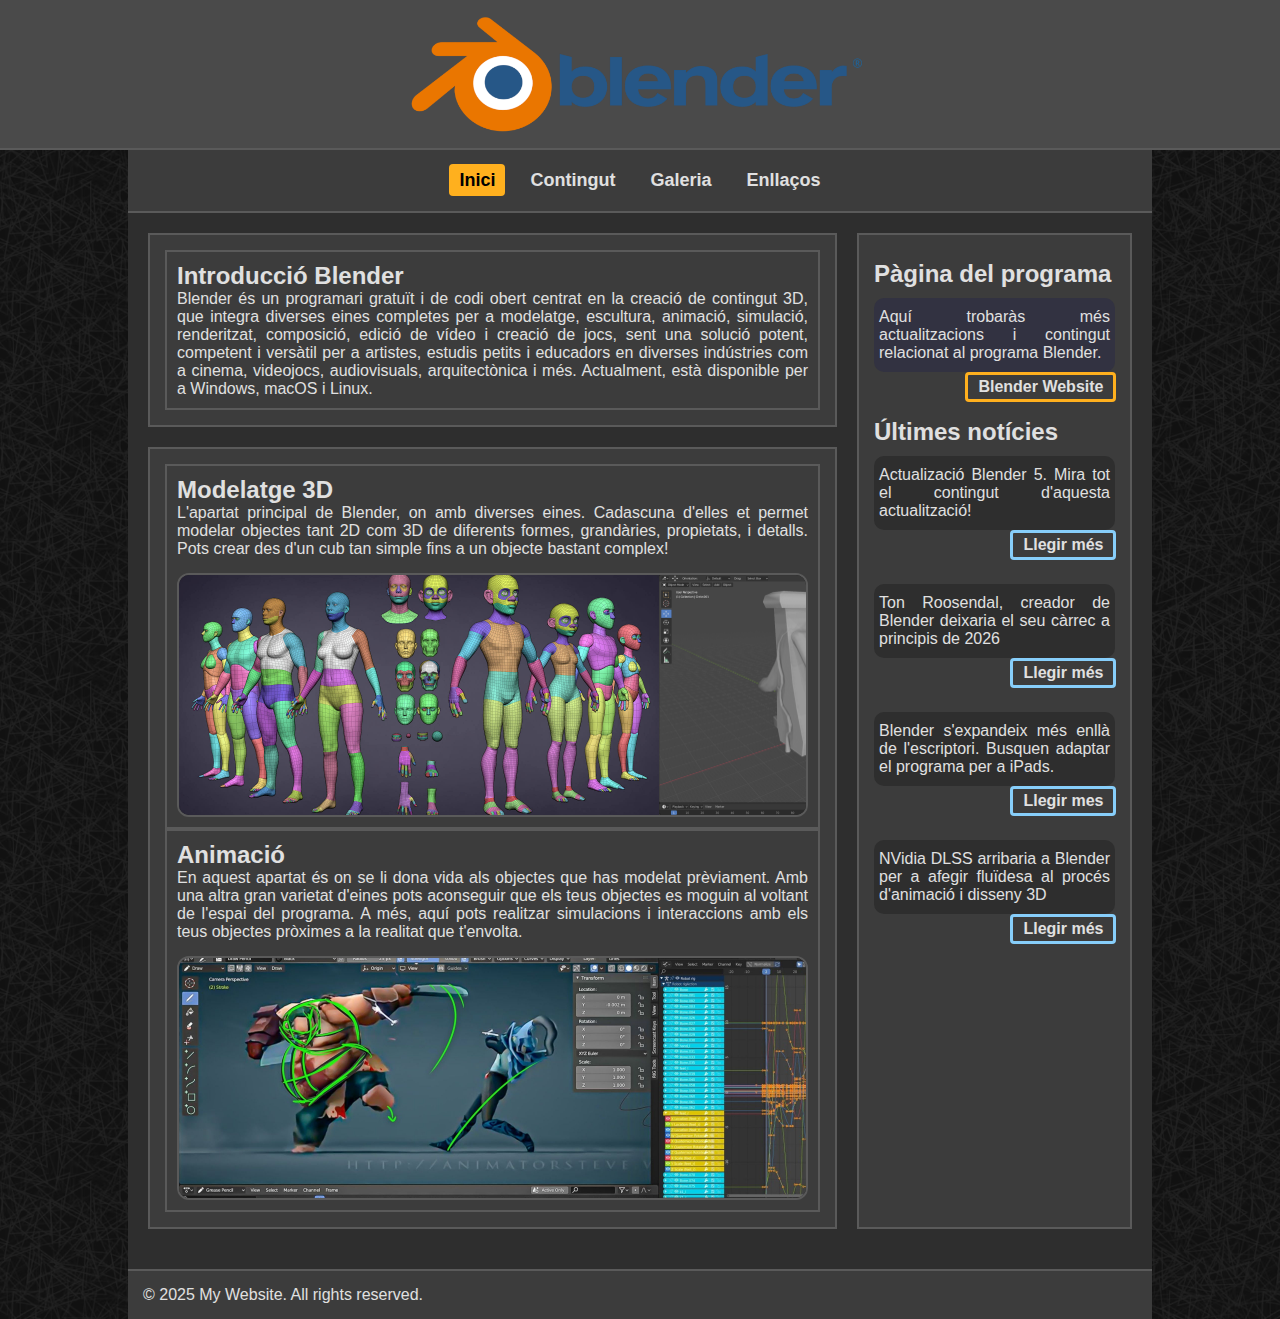
<file: index.html>
<html lang="ca">
<head>
    <meta charset="UTF-8">
    <meta name="viewport" content="width=device-width, initial-scale=1.0">
    <link rel="stylesheet" href="css/style_LandingPage.css">
    <title>Landing Page</title>
</head>
<header>
    <img id="LogoBlender" src="img\blender_logo.png" alt="Logo Blender">
</header>

<body>
    <div class="contenidor">
        <nav>
            <ul>
                <li><a id="indexButton"     href="index.html">Inici</a></li>
                <li><a id="contingutButton" href="Contingut.html">Contingut</a></li>
                <li><a id="galeriaButton"   href="Galeria.html">Galeria</a></li>
                <li><a id="enllacosButton"  href="EnllacosDInteres.html">Enllaços</a></li>
            </ul>
        </nav>
        <main>
            <section id="SobreBlender">
                <article>
                    <h2>Introducció Blender</h2>
                    <p>Blender és un programari gratuït i de codi obert centrat en la creació de contingut 3D, que integra
                        diverses eines completes per a modelatge, escultura, animació, simulació, renderitzat, composició,
                        edició de vídeo i creació de jocs, sent una solució potent, competent i versàtil per a artistes,
                        estudis petits i educadors en diverses indústries com a cinema, videojocs, audiovisuals,
                        arquitectònica i més.
                        Actualment, està disponible per a Windows, macOS i Linux.</p>
                </article>
            </section>
            <section id="Topics">
                <article id="Modelatge">
                    <h2>Modelatge 3D</h2>
                    <p>L'apartat principal de Blender, on amb diverses eines. Cadascuna d'elles et permet modelar objectes
                        tant 2D com 3D de diferents formes, grandàries, propietats, i detalls. Pots crear des d'un cub
                        tan simple fins a un objecte bastant complex!</p>
                    <div class="carousel">
                        <div class="carousel-track">
                            <img src="img\LandingPage\Modelatge\HumanModels.jpg" alt="">
                            <img src="img\LandingPage\Modelatge\HouseModel.png" alt="">
                            <img src="img\LandingPage\Modelatge\RobotModel.jpg" alt="">
                            <img src="img\LandingPage\Modelatge\ChimpModel.png" alt="">
                            <!-- Bucle-->
                            <img src="img\LandingPage\Modelatge\HumanModels.jpg" alt="">
                            <img src="img\LandingPage\Modelatge\HouseModel.png" alt="">
                            <img src="img\LandingPage\Modelatge\RobotModel.jpg" alt="">
                            <img src="img\LandingPage\Modelatge\ChimpModel.png" alt="">
                        </div>
                    </div>
                </article>
                <article id="Animacio">
                    <h2>Animació</h2>
                    <p>En aquest apartat és on se li dona vida als objectes que has modelat prèviament. Amb una altra gran
                        varietat d'eines pots aconseguir que els teus objectes es moguin al voltant de l'espai del programa.
                        A més, aquí pots realitzar simulacions i interaccions amb els teus objectes pròximes a la realitat
                        que t'envolta.</p>
                    <div class="carousel">
                        <div class="carousel-track">
                            <img src="img\LandingPage\Animacio\ImgAnimation.jpg">
                            <img src="img\LandingPage\Animacio\ImgAnimation2.jpg">
                            <img src="img\LandingPage\Animacio\ImgAnimation3.jpg">
                            <img src="img\LandingPage\Animacio\ImgAnimation4.jpg">
                            <!-- Bucle-->
                            <img src="img\LandingPage\Animacio\ImgAnimation.jpg">
                            <img src="img\LandingPage\Animacio\ImgAnimation2.jpg">
                            <img src="img\LandingPage\Animacio\ImgAnimation3.jpg">
                            <img src="img\LandingPage\Animacio\ImgAnimation4.jpg">
                        </div>
                    </div>
                </article>
            </section>

            <aside id="Aside">
                <h2>Pàgina del programa</h2>
                <p>Aquí trobaràs més actualitzacions i contingut relacionat al programa Blender.</p>
                <a href="https://www.blender.org/">Blender Website</a><br>
                <br>
                <h2>Últimes notícies</h2>
                <ul>
                    <p>Actualizació Blender 5. Mira tot el contingut d'aquesta actualització!</p>
                    <a href="https://www.blender.org/download/releases/5-0/">Llegir més</a><br><br>
                    <br>
                    <p>Ton Roosendal, creador de Blender deixaria el seu càrrec a principis de 2026</p>
                    <a href="https://www.bloglenovo.es/doers/start-ups/ton-roosendaal-el-fundador-que-cambio-el-mundo-del-3d/">Llegir més</a><br><br>
                    <br>
                    <p>Blender s'expandeix més enllà de l'escriptori. Busquen adaptar el programa per a iPads.</p>
                    <a href="https://www.faq-mac.com/2025/07/blender-para-ipad-pro-en-desarrollo-compatible-con-apple-pencil/">Llegir mes</a><br><br>
                    <br>
                    <p>NVidia DLSS arribaria a Blender per a afegir fluïdesa al procés d'animació i disseny 3D</p>
                    <a href="https://www.geeknetic.es/Noticia/35605/NVIDIA-DLSS-llegara-a-Blender-para-anadir-fluidez-al-proceso-de-diseno-3D.html">Llegir més</a>
                </ul>
            </aside>
        </main>
        <footer>
            <p>&copy; 2025 My Website. All rights reserved.</p>
        </footer>
    </div>
</body>

</html>
</file>
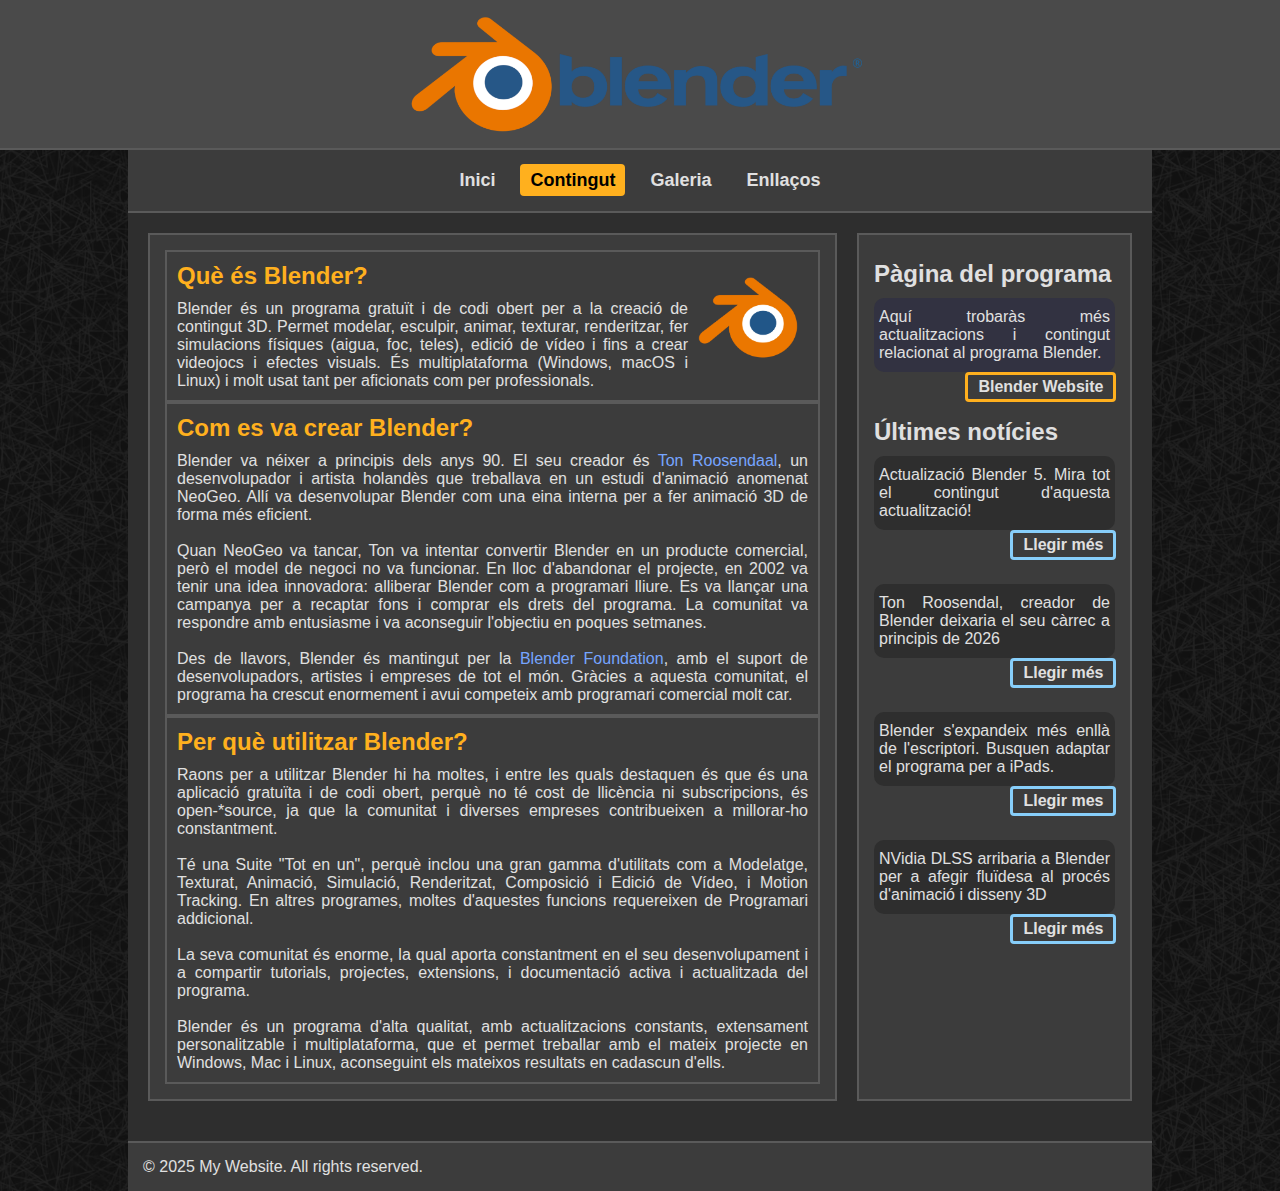
<file: Contingut.html>
<html lang="ca">

<head>
    <meta charset="UTF-8" />
    <meta name="viewport" content="width=device-width, initial-scale=1.0" />
    <title>Contingut</title>
    <link rel="stylesheet" href="css\style_Contingut.css" />
</head>
<header>
    <img id="LogoBlender" src="img\blender_logo.png" alt="Logo Blender" />
</header>

<body>
    <div class="contenidor">
        <nav>
            <ul>
                <li><a id="indexButton"     href="index.html">Inici</a></li>
                <li><a id="contingutButton" href="Contingut.html">Contingut</a></li>
                <li><a id="galeriaButton"   href="Galeria.html">Galeria</a></li>
                <li><a id="enllacosButton"  href="EnllacosDInteres.html">Enllaços</a></li>
            </ul>
        </nav>
        <main>
            <section>
                <article>
                    <img src="img/Contingut/BlenderIcon.png" alt="Blender Icon" id="BlenderIconLink">
                    <h2>Què és Blender?</h2>
                    <p>
                        Blender és un programa gratuït i de codi obert per a la creació de
                        contingut 3D. Permet modelar, esculpir, animar, texturar,
                        renderitzar, fer simulacions físiques (aigua, foc, teles), edició
                        de vídeo i fins a crear videojocs i efectes visuals. És
                        multiplataforma (Windows, macOS i Linux) i molt usat tant per
                        aficionats com per professionals.
                    </p>
                </article>
                <article>
                    <h2>Com es va crear Blender?</h2>
                    <p>
                        Blender va néixer a principis dels anys 90. El seu creador és
                        <a href="https://ca.wikipedia.org/wiki/Ton_Roosendaal">Ton Roosendaal</a>, un desenvolupador i
                        artista holandès que treballava en un
                        estudi d'animació anomenat NeoGeo. Allí va desenvolupar Blender
                        com una eina interna per a fer animació 3D de forma més
                        eficient.<br />
                        <br />
                        Quan NeoGeo va tancar, Ton va intentar convertir Blender en un
                        producte comercial, però el model de negoci no va funcionar. En
                        lloc d'abandonar el projecte, en 2002 va tenir una idea
                        innovadora: alliberar Blender com a programari lliure. Es va
                        llançar una campanya per a recaptar fons i comprar els drets del
                        programa. La comunitat va respondre amb entusiasme i va aconseguir
                        l'objectiu en poques setmanes.<br />
                        <br />
                        Des de llavors, Blender és mantingut per la
                        <a href="https://es.wikipedia.org/wiki/Fundaci%C3%B3n_Blender">Blender Foundation</a>, amb el
                        suport de desenvolupadors, artistes i empreses de tot el
                        món. Gràcies a aquesta comunitat, el programa ha crescut
                        enormement i avui competeix amb programari comercial molt car.
                    </p>
                </article>
                <article>
                    <h2>Per què utilitzar Blender?</h2>
                    <p>
                        Raons per a utilitzar Blender hi ha moltes, i entre les quals
                        destaquen és que és una aplicació gratuïta i de codi obert, perquè
                        no té cost de llicència ni subscripcions, és open-*source, ja que
                        la comunitat i diverses empreses contribueixen a millorar-ho
                        constantment.<br />
                        <br />
                        Té una Suite "Tot en un", perquè inclou una gran gamma d'utilitats
                        com a Modelatge, Texturat, Animació, Simulació, Renderitzat,
                        Composició i Edició de Vídeo, i Motion Tracking. En altres
                        programes, moltes d'aquestes funcions requereixen de Programari
                        addicional.<br />
                        <br />
                        La seva comunitat és enorme, la qual aporta constantment en el seu
                        desenvolupament i a compartir tutorials, projectes, extensions, i
                        documentació activa i actualitzada del programa.<br />
                        <br />
                        Blender és un programa d'alta qualitat, amb actualitzacions
                        constants, extensament personalitzable i multiplataforma, que et
                        permet treballar amb el mateix projecte en Windows, Mac i Linux,
                        aconseguint els mateixos resultats en cadascun d'ells.
                    </p>
                </article>
            </section>

            <aside id="Aside">
                <h2>Pàgina del programa</h2>
                <p>
                    Aquí trobaràs més actualitzacions i contingut relacionat al programa
                    Blender.
                </p>
                <a href="https://www.blender.org/">Blender Website</a><br />
                <br />
                <h2>Últimes notícies</h2>
                <ul>
                    <p>
                        Actualizació Blender 5. Mira tot el contingut d'aquesta
                        actualització!
                    </p>
                    <a href="https://www.blender.org/download/releases/5-0/">Llegir més</a><br /><br />
                    <br />
                    <p>
                        Ton Roosendal, creador de Blender deixaria el seu càrrec a
                        principis de 2026
                    </p>
                    <a
                        href="https://www.bloglenovo.es/doers/start-ups/ton-roosendaal-el-fundador-que-cambio-el-mundo-del-3d/">Llegir
                        més</a><br /><br />
                    <br />
                    <p>
                        Blender s'expandeix més enllà de l'escriptori. Busquen adaptar el
                        programa per a iPads.
                    </p>
                    <a
                        href="https://www.faq-mac.com/2025/07/blender-para-ipad-pro-en-desarrollo-compatible-con-apple-pencil/">Llegir
                        mes</a><br /><br />
                    <br />
                    <p>
                        NVidia DLSS arribaria a Blender per a afegir fluïdesa al procés
                        d'animació i disseny 3D
                    </p>
                    <a
                        href="https://www.geeknetic.es/Noticia/35605/NVIDIA-DLSS-llegara-a-Blender-para-anadir-fluidez-al-proceso-de-diseno-3D.html">Llegir
                        més</a>
                </ul>
            </aside>
        </main>
        <footer>
            <p>&copy; 2025 My Website. All rights reserved.</p>
        </footer>
    </div>
</body>
<script>
    // Logo Icon Link to Blender Website
    let Logo = document.getElementById("BlenderIconLink");

    Logo.addEventListener("click", function() {
        window.open("https://ca.wikipedia.org/wiki/Blender", "_blank");
    });

    Logo.addEventListener("mouseover", function() {
        Logo.style.filter = "contrast(250%)";
        Logo.style.opacity = "0.8";
    });

    Logo.addEventListener("mouseout", function() {
        Logo.style.filter = "contrast(100%)";
        Logo.style.opacity = "1";
    });
</script>

</html>
</file>
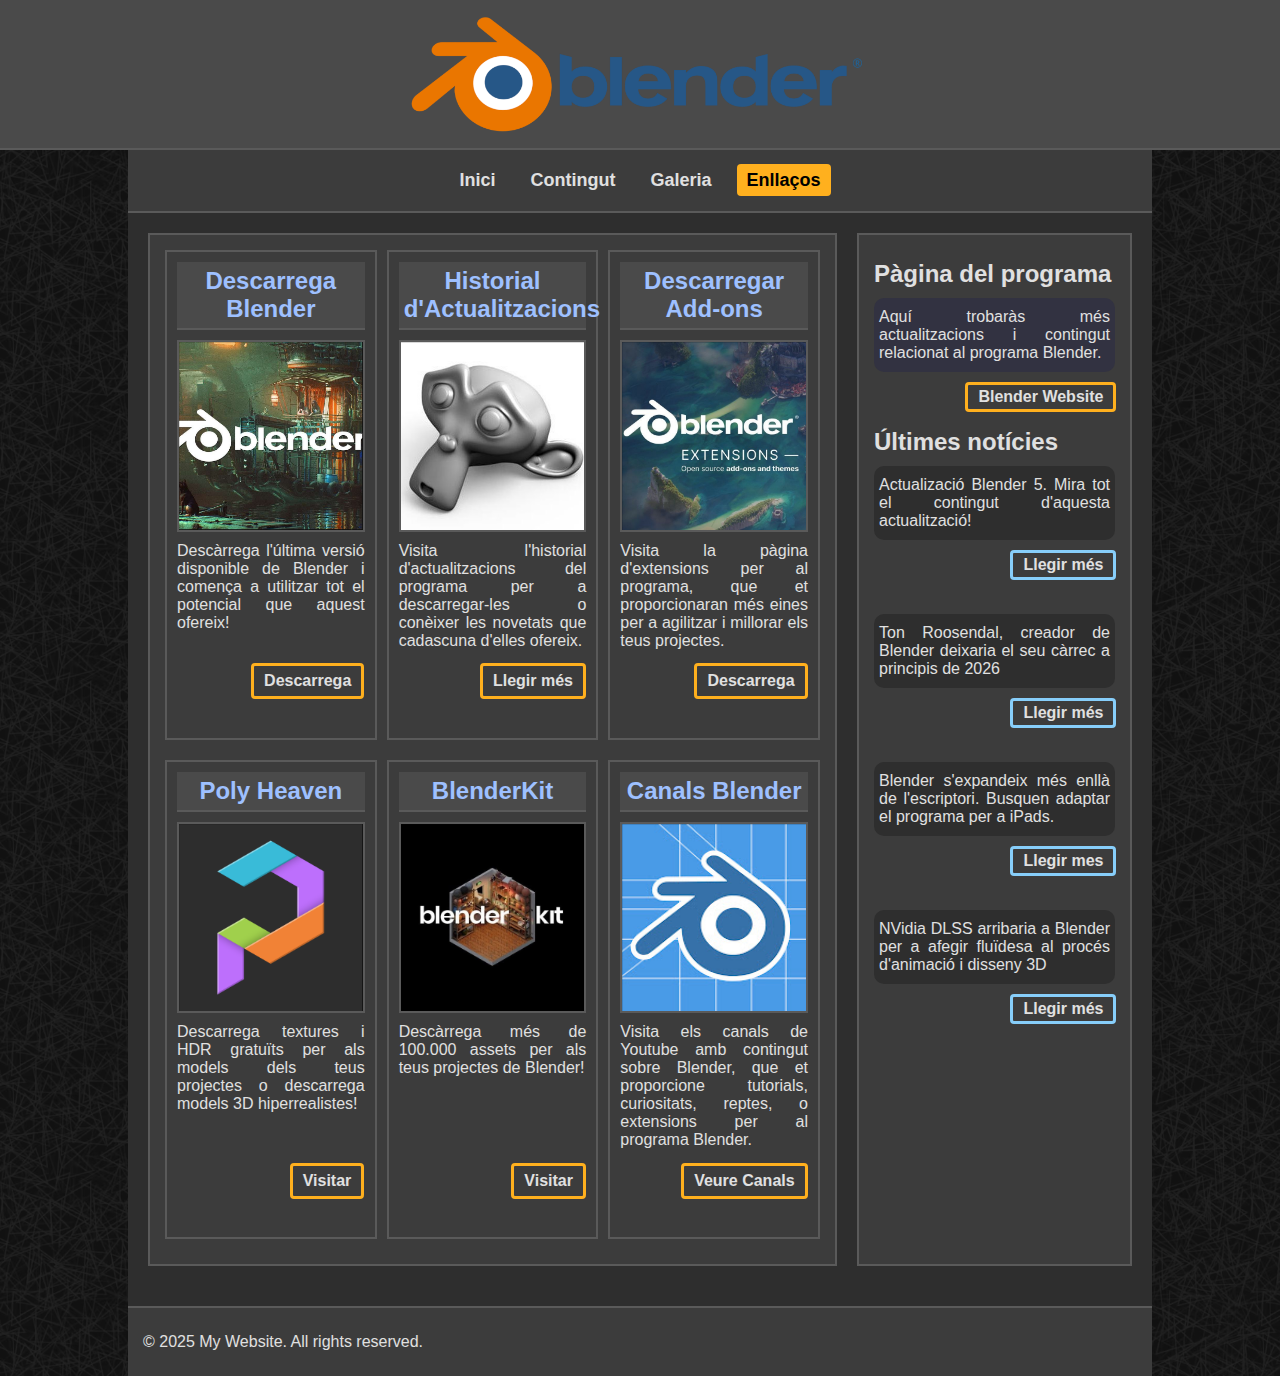
<file: EnllacosDInteres.html>
<html lang="ca">

<head>
    <meta charset="UTF-8">
    <meta name="viewport" content="width=device-width, initial-scale=1.0">
    <title>Enllaços</title>
    <link rel="stylesheet" href="css\style_Enllacos.css">
</head>
<header>
    <img id="LogoBlender" src="img\blender_logo.png" alt="Logo Blender">
</header>

<body>
    <div class="contenidor">
        <nav>
            <ul>
                <li><a id="indexButton"     href="index.html">Inici</a></li>
                <li><a id="contingutButton" href="Contingut.html">Contingut</a></li>
                <li><a id="galeriaButton"   href="Galeria.html">Galeria</a></li>
                <li><a id="enllacosButton"  href="EnllacosDInteres.html">Enllaços</a></li>
            </ul>
        </nav>
        <main>
            <section>
                <article>
                    <header>
                        <h2>Descarrega Blender</h2>
                    </header>
                    <div class="imgWrapper">
                        <img src="img\Enllaç\DownloadBlender.jpg" alt="Logo Blender amb un fons">
                    </div>
                    <p>Descàrrega l'última versió disponible de Blender i comença a utilitzar tot el potencial que
                        aquest ofereix!</p>
                    <br>
                    <a href="https://www.blender.org/download/">Descarrega</a>
                </article>
                <article>
                    <header>
                        <h2>Historial d'Actualitzacions</h2>
                    </header>
                    <div class="imgWrapper">
                        <img src="img\Enllaç\BlenderChimp.jpg" alt="Mascota de Blender">
                    </div>
                    <p>Visita l'historial d'actualitzacions del programa per a descarregar-les o conèixer les novetats
                        que cadascuna d'elles ofereix.</p>
                    <br>
                    <a href="https://www.blender.org/download/releases/">Llegir més</a>
                </article>
                <article>
                    <header>
                        <h2>Descarregar Add-ons</h2>
                    </header>
                    <div class="imgWrapper">
                        <img src="img\Enllaç\Blender_Add-Ons.jpg" alt="Blender Add-Ons">
                    </div>
                    <p>Visita la pàgina d'extensions per al programa, que et proporcionaran més eines per a agilitzar i
                        millorar els teus projectes.</p>
                    <br>
                    <a href="https://extensions.blender.org/add-ons/">Descarrega</a>
                </article>
                <article>
                    <header>
                        <h2>Poly Heaven</h2>
                    </header>
                    <div class="imgWrapper">
                        <img src="img\Enllaç\PolyHeaven.png" alt="Logo PolyHeaven">
                    </div>
                    <p>Descarrega textures i HDR gratuïts per als models dels teus projectes o descarrega models 3D
                        hiperrealistes!</p>
                    <br>
                    <a href="https://polyhaven.com/">Visitar</a>
                </article>
                <article>
                    <header>
                        <h2>BlenderKit</h2>
                    </header>
                    <div class="imgWrapper">
                        <img src="img\Enllaç\BlenderKit.jpg" alt="Logo BlenderKit">
                    </div>
                    <p>Descàrrega més de 100.000 assets per als teus projectes de Blender!</p>
                    <br>
                    <a href="https://www.blenderkit.com/">Visitar</a>
                </article>
                <article>
                    <header>
                        <h2>Canals Blender</h2>
                    </header>
                    <div class="imgWrapper">
                        <img src="img\Enllaç\BlenderChannel.jpg" alt="Canals Blender">
                    </div>
                    <p>Visita els canals de Youtube amb contingut sobre Blender, que et proporcione tutorials,
                        curiositats, reptes, o extensions per al programa Blender.</p>
                    <br>
                    <a href="#" id="openCanals">Veure Canals</a>
                </article>
            </section>

            <aside id="Aside">
                <h2>Pàgina del programa</h2>
                <p>Aquí trobaràs més actualitzacions i contingut relacionat al programa Blender.</p>
                <a href="https://www.blender.org/">Blender Website</a><br>
                <br>
                <h2>Últimes notícies</h2>
                <ul>
                    <p>Actualizació Blender 5. Mira tot el contingut d'aquesta actualització!</p>
                    <a href="https://www.blender.org/download/releases/5-0/">Llegir més</a><br><br>
                    <br>
                    <p>Ton Roosendal, creador de Blender deixaria el seu càrrec a principis de 2026</p>
                    <a
                        href="https://www.bloglenovo.es/doers/start-ups/ton-roosendaal-el-fundador-que-cambio-el-mundo-del-3d/">Llegir
                        més</a><br><br>
                    <br>
                    <p>Blender s'expandeix més enllà de l'escriptori. Busquen adaptar el programa per a iPads.</p>
                    <a
                        href="https://www.faq-mac.com/2025/07/blender-para-ipad-pro-en-desarrollo-compatible-con-apple-pencil/">Llegir
                        mes</a><br><br>
                    <br>
                    <p>NVidia DLSS arribaria a Blender per a afegir fluïdesa al procés d'animació i disseny 3D</p>
                    <a
                        href="https://www.geeknetic.es/Noticia/35605/NVIDIA-DLSS-llegara-a-Blender-para-anadir-fluidez-al-proceso-de-diseno-3D.html">Llegir
                        més</a>
                </ul>
            </aside>
        </main>
        <footer>
            <p>&copy; 2025 My Website. All rights reserved.</p>
        </footer>
    </div>

    <!-- MODAL CANALS -->
    <div id="modalCanals">
        <div class="modalBox">
            <button id="closeCanals">❌</button>
            <h2>Canals de Blender</h2>

            <div class="canal">
                <img src="img/Enllaç/LogoCanals/BlenderOficial_Icon.jpg" alt="Blender">
                <div class="canalInfo">
                    <h3>Blender Official</h3>
                    <p>Canal oficial de Blender amb novetats, conferències i tutorials.</p>
                    <a href="https://www.youtube.com/@BlenderOfficial" target="_blank">Visitar canal</a>
                </div>
            </div>

            <div class="canal">
                <img src="img/Enllaç/LogoCanals/BlenderGuru_Icon.jpg" alt="Blender Guru">
                <div class="canalInfo">
                    <h3>Blender Guru</h3>
                    <p>Un dels canals més populars per aprendre Blender des de zero.</p>
                    <a href="https://www.youtube.com/@blenderguru" target="_blank">Visitar canal</a>
                </div>
            </div>

            <div class="canal">
                <img src="img/Enllaç/LogoCanals/PolygonRunway_Icon.jpg" alt="Polygon Runway">
                <div class="canalInfo">
                    <h3>Polygon Runway</h3>
                    <p>Tutorials diversos de modelatge i texturat de gran qualitat i en versions *Lowpoly isomètrics.
                    </p>
                    <a href="https://www.youtube.com/@polygonrunway" target="_blank">Visitar canal</a>
                </div>
            </div>

            <div class="canal">
                <img src="img/Enllaç/LogoCanals/TheDucky3D_Icon.jpg" alt="Ducky 3D">
                <div class="canalInfo">
                    <h3>Ducky 3D</h3>
                    <p>Especialitzat en materials, nodes i shaders avançats.</p>
                    <a href="https://www.youtube.com/@TheDucky3D" target="_blank">Visitar canal</a>
                </div>
            </div>

        </div>
    </div>
</body>
<script>
    const openBtn = document.getElementById("openCanals");
    const modal = document.getElementById("modalCanals");
    const closeBtn = document.getElementById("closeCanals");

    openBtn.addEventListener("click", (e) => {
        e.preventDefault();
        modal.classList.add("visible");
    });

    closeBtn.addEventListener("click", () => {
        modal.classList.remove("visible");
    });

    modal.addEventListener("click", (e) => {
        if (e.target === modal) {
            modal.classList.remove("visible");
        }
    });
</script>

</html>
</file>
<file: css/style_LandingPage.css>
/* ======== Landing Page ======== */
    :root {
        --bg-dark: #2e2e2e;
        --bg-panel: #3c3c3c;
        --bg-header: #4a4a4a;
        --line: #5a5a5a;
        --text: #e0e0e0;
        --accent: #76a5ff;
        --more: #ffb01e;
    }

    * {
        margin: 0;
        padding: 0;
        box-sizing: border-box;
        font-family: sans-serif;
    }

    /* ----- CONTENIDOR ----- */
    .contenidor {
        max-width: 80%;
        height: auto;
        margin: 0 auto;
        padding: 0;
        background-color: var(--bg-dark);
    }

    body {
        color: var(--text);
        background-image: url(../img/O9FG5P0.jpg);
        background-color: #222222;
        background-repeat: repeat;
        background-blend-mode: difference;
        background-size: 250px;
        background-position: top left;
        animation-name: Moviment-Fons;
        animation-duration: 80s;
        animation-iteration-count: infinite;
        animation-timing-function: linear;
    }

    header {
        min-width: 650px;
        max-height: 150px;
        background-color: var(--bg-header);
        text-align: center;
        border-bottom: 2px solid var(--line);
    }

    #LogoBlender {
        height: 150px;
    }

    /* ----- NAV ----- */
    nav {
        min-width: 570px;
        font-size: 18px;
        display: flex;
        align-items: center;
        justify-content: space-between;
        background: var(--bg-panel);
        padding: 20px;
        border-bottom: 2px solid var(--line);
    }

    nav ul {
        margin: auto;
        list-style: none;
        display: flex;
        gap: 15px;
    }

    nav a {
        text-decoration: none;
        font-weight: bold;
        color: var(--text);
        padding: 6px 10px;
        border-radius: 4px;
    }

    nav a:hover {
        background: var(--accent);
        color: black;
    }

    #indexButton {
        background-color: var(--more);
        color: black;
    }

    /* ===== MAIN LAYOUT ===== */
    main {
        min-width: 570px;
        display: grid;
        padding: 20px;
        grid-gap: 20px;
        background-color: var(--bg-dark);
    }

    article,
    section,
    aside {
        background: var(--bg-panel);
        border: 2px solid var(--line);
        padding: 15px;
    }

    section article {
        padding: 10px;
    }

    p {
        text-align: justify;
    }

    #SobreBlender {
        grid-column: 1/4;
        grid-row: 1;
    }

    #Topics {
        grid-column: 1/4;
        grid-row: 2;
    }

    /* ===== Aside ===== */
    aside {
        width: 275px;
        grid-column: 4/4;
        grid-row: 1/3;
        position: relative;
    }

    aside p {
        padding: 10px 5px;
        background-color: rgb(50, 50, 65);
        border-radius: 10px;
    }

    aside h2 {
        margin: 10px 0px;
    }

    aside ul {
        list-style: none;
        margin-top: 10px;
    }

    ul p {
        padding: 10px 5px;
        background-color: var(--bg-dark);
        border-radius: 10px;
    }

    aside a {
        text-decoration: none;
        font-weight: bold;
        color: var(--text);
        padding: 3px 10px;
        border-radius: 4px;
        border: solid var(--more) 3px;
        position: absolute;
        right: 5%;   
    }

    aside a:hover:nth-last-of-type(1) {
        background: var(--more);
        color: black;
    }

    aside ul a {
        text-decoration: none;
        font-weight: bold;
        color: var(--text);
        padding: 3px 10px;
        border-radius: 4px;
        border: solid lightskyblue 3px;
        position: absolute;
        right: 5%;
    }

    aside a:hover {
        background: lightskyblue;
        color: black;
    }

    footer {
        background: var(--bg-panel);
        margin-top: 20px;
        padding: 15px;
        text-align: center;
        position: relative;
        bottom: 0%;
        border-top: 2px solid var(--line);
    }

    /* ZOOM */
    @media (max-width: 900px) {
    search input {
        width: 120px;
        font-size: 16px;
    }

    search button {
        padding: 4px 8px;
        font-size: 16px;
    }
    }


/* ===== Imatges ===== */
.carousel {
    width: 100%;
    overflow: hidden;
    margin-top: 15px;
    border-radius: 12px;
    border: 2px solid var(--line);
    background: #222;
}

.carousel-track {
    display: flex;
    animation: infinite-slide 30s linear infinite;
}

.carousel img {
    width: 100%;
    max-width: 480px;
    height: 240px;
    object-fit: cover;
    flex-shrink: 0;
}

/* Animació Imatges */
@keyframes infinite-slide {
    from {
        transform: translateX(0);
    }
    to {
        transform: translateX(-1920px);
    }
}


/* Animació Body Background */
@keyframes Moviment-Fons {
    0%   { background-position: 25% 100%; }
    100% { background-position: 0% 0%; }
}
</file>
